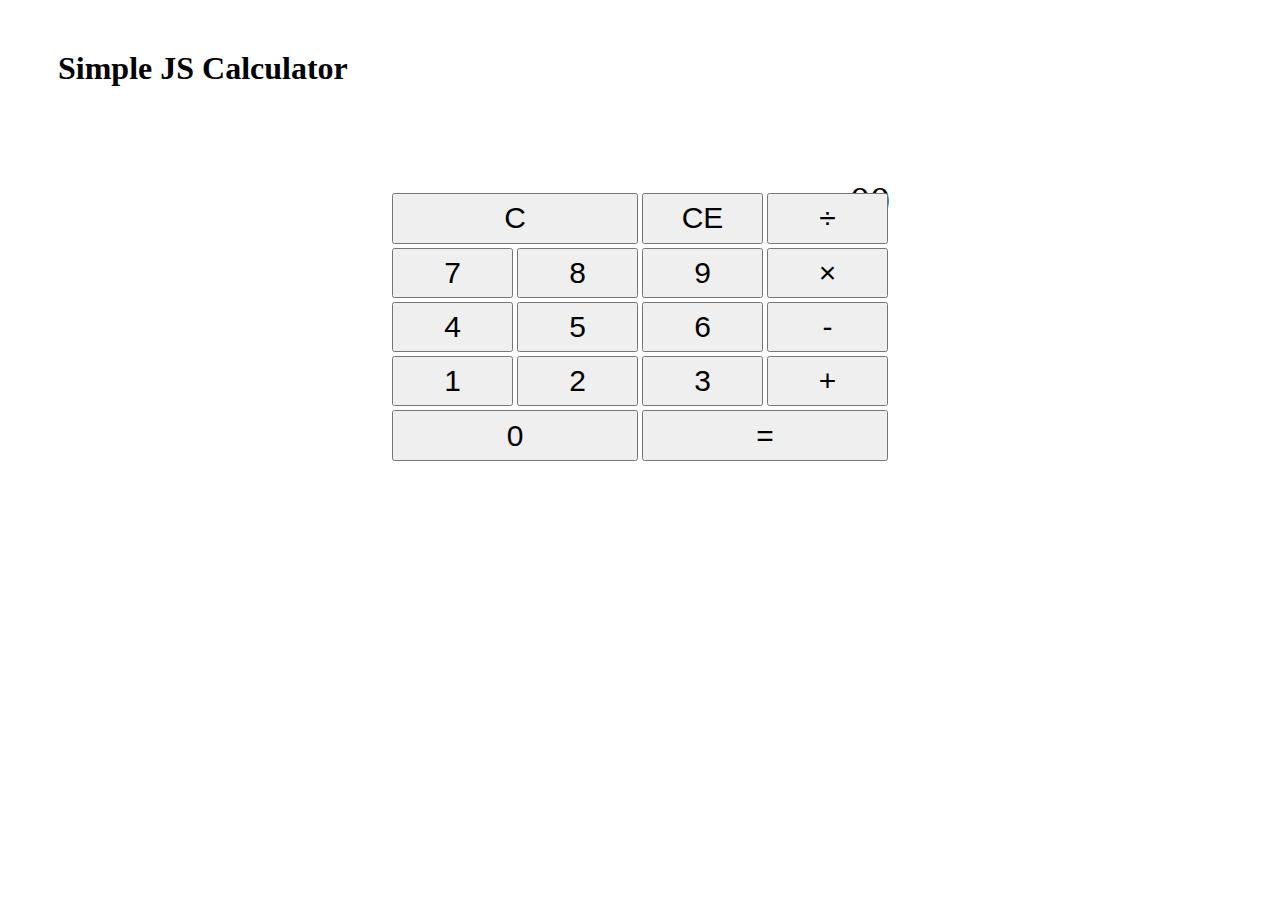
<file: JSCalculator/index.html>
<!DOCTYPE html>
<html lang="en">

<head>
  <meta charset="UTF-8">
  <link rel="stylesheet" href="https://maxcdn.bootstrapcdn.com/bootstrap/4.0.0-beta/css/bootstrap.min.css" integrity="sha384-/Y6pD6FV/Vv2HJnA6t+vslU6fwYXjCFtcEpHbNJ0lyAFsXTsjBbfaDjzALeQsN6M" crossorigin="anonymous">
  <link href="style.css" rel="stylesheet" type="text/css">
  <!--<script src="https://ajax.googleapis.com/ajax/libs/jquery/3.2.1/jquery.min.js"></script>-->
  <title>Calculator</title>

</head>

<body>
  <h1 class="text-center">Simple JS Calculator</h1>
  <div class="container">
    <div class="calculator text-center">
      <p class="form-control result" >00</p>
      <button class="btn btn-danger C">C</button>
      <button class="btn btn-warning CE">CE</button>
      <button class="btn btn-danger divide"> &divide; </button>

      <button class="btn btn-info seven">7</button>
      <button class="btn btn-info eight">8</button>
      <button class="btn btn-info nine">9</button>
      <button class="btn btn-warning times"> &times; </button>

      <button class="btn btn-info four">4</button>
      <button class="btn btn-info five">5</button>
      <button class="btn btn-info six">6</button>
      <button class="btn btn-danger minus">	- </button>

      <button class="btn btn-info one">1</button>
      <button class="btn btn-info two">2</button>
      <button class="btn btn-info three">3</button>
      <button class="btn btn-warning add">+</button>

      <button class="btn btn-primary zero">0</button>
      <button class="btn btn-success equal">=</button>

    </div>

  </div>
  
</body>
<script type="text/javascript" src="script.js"></script>

</html>
</file>
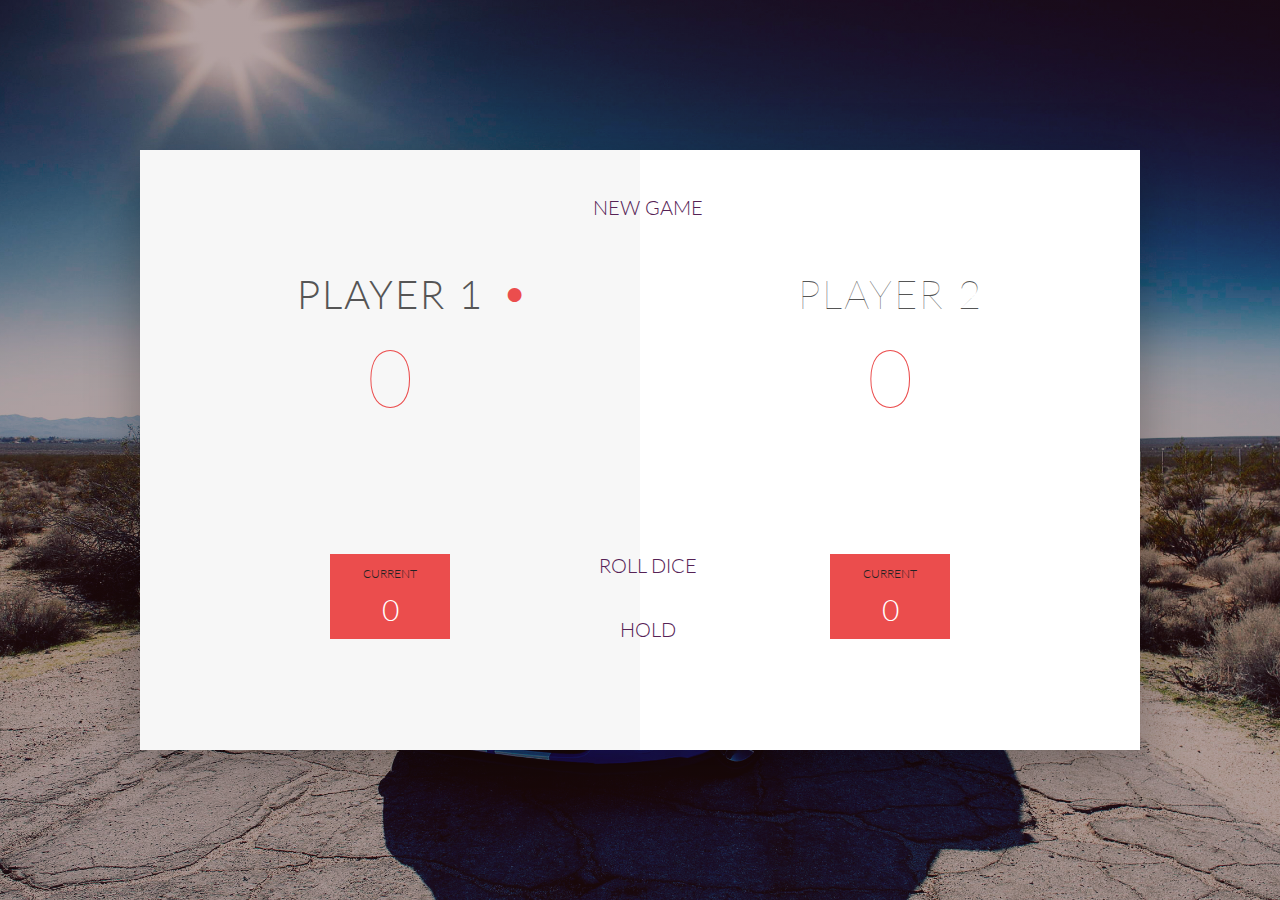
<file: Pig-Game/index.html>
<!DOCTYPE html>
<html lang="en">
    <head>
        <meta charset="UTF-8">
        <link href="https://fonts.googleapis.com/css?family=Lato:100,300,600" rel="stylesheet" type="text/css">
        <link href="http://code.ionicframework.com/ionicons/2.0.1/css/ionicons.min.css" rel="stylesheet" type="text/css">
        <link type="text/css" rel="stylesheet" href="style.css">
        
        <title>Pig Game</title>
    </head>

    <body>
        <div class="wrapper clearfix">
            <div class="player-0-panel active">
                <div class="player-name" id="name-0">Player 1</div>
                <div class="player-score" id="score-0">43</div>
                <div class="player-current-box">
                    <div class="player-current-label">Current</div>
                    <div class="player-current-score" id="current-0">11</div>
                </div>
            </div>
            
            <div class="player-1-panel">
                <div class="player-name" id="name-1">Player 2</div>
                <div class="player-score" id="score-1">72</div>
                <div class="player-current-box">
                    <div class="player-current-label">Current</div>
                    <div class="player-current-score" id="current-1">0</div>
                </div>
            </div>
            
            <button class="btn-new"><i class="ion-ios-plus-outline"></i>New game</button>
            <button class="btn-roll"><i class="ion-ios-loop"></i>Roll dice</button>
            <button class="btn-hold"><i class="ion-ios-download-outline"></i>Hold</button>
            
            <img src="dice-5.png" alt="Dice" class="dice">
        </div>
        
        <script src="app.js"></script>
    </body>
</html>
</file>
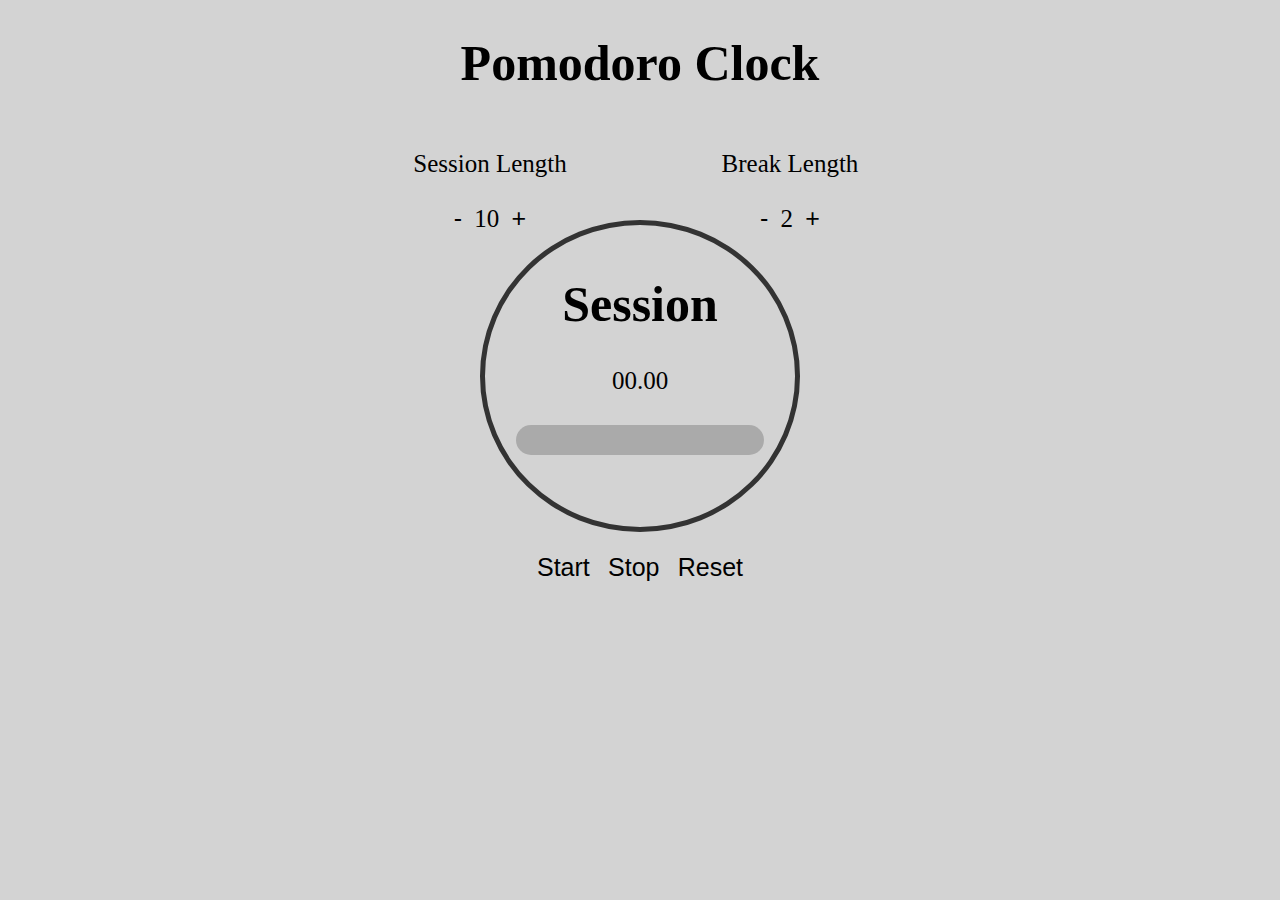
<file: Pomodoro Clock/index.html>
<!DOCTYPE html>
<html lang="en">

<head>
  <meta charset="UTF-8">
  <link href="style.css" rel="stylesheet" type="text/css">

  <title>Pomodoro Clock</title>

</head>

<body>
  <h1>Pomodoro Clock</h1>

  <section class="all">

    <div class="session">

      <p class="text">Session Length</p>
      <button class="session--minus">-</button>
      <span class="session-time">10</span>
      <button class="session--add">+</button>
      
    </div>

    <div class="break">
    
      <p class="text">Break Length</p>
      <button class="break--minus">-</button>
      <span class="break-time">2</span>
      <button class="break--add">+</button>
    
    </div>

  

    <div class="clock">
      
      <h1 class="period">Session</h1>
      <p class="time-left">00.00</p>
      <div class="progress">
        <div class="bar">
        </div>
      </div>
  
    </div>
    <div class="buttons">
      <button class="start">Start</button>
      <button class="stop">Stop</button>
      <button class="reset">Reset</button>
    </div>
</section>



</body>
<script type="text/javascript" src="script.js"></script>

</html>
</file>
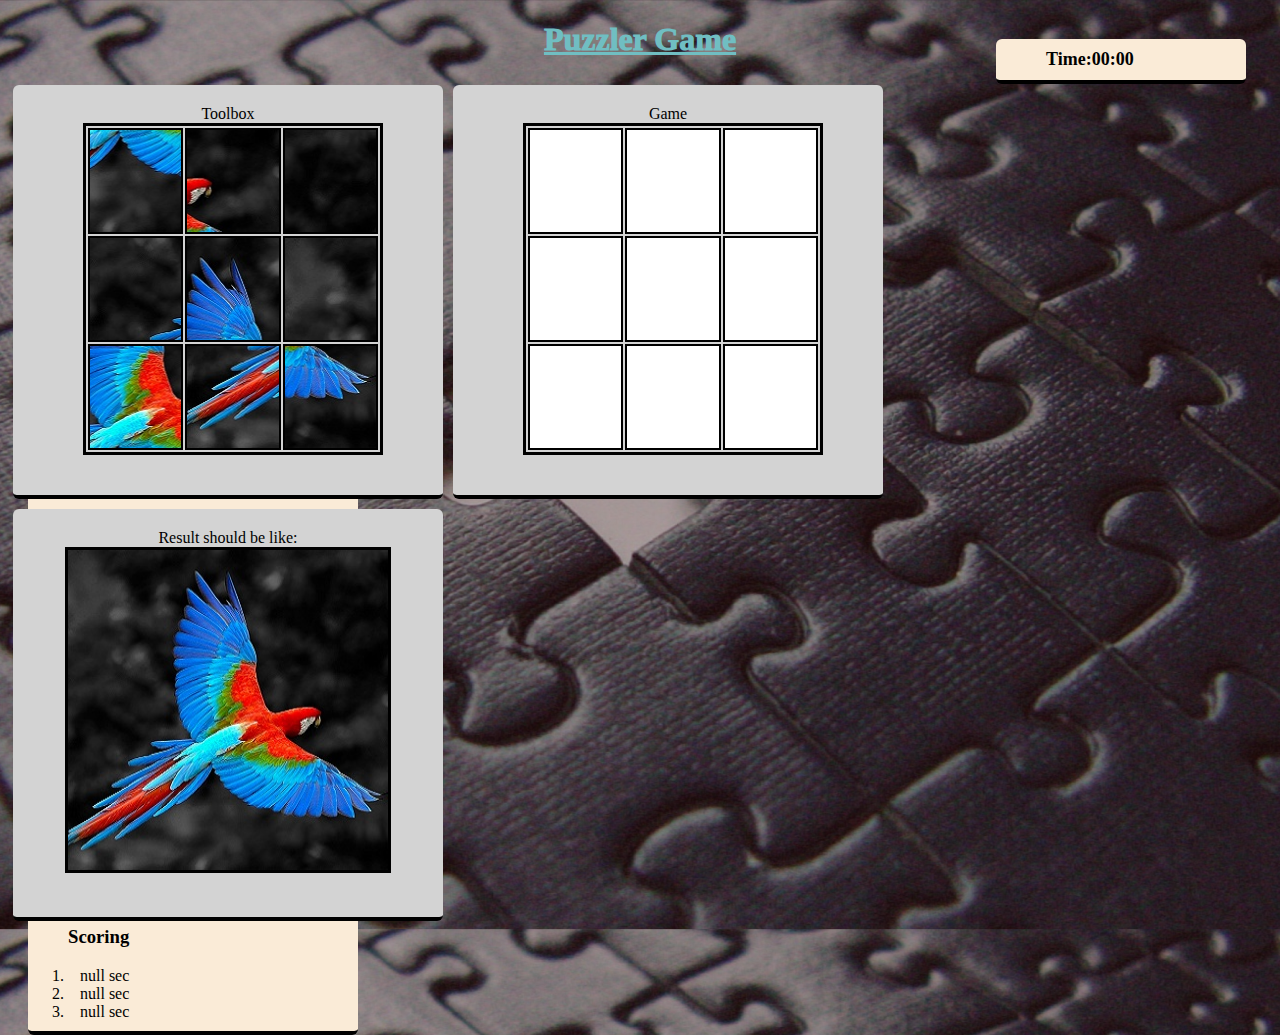
<file: Puzzle/index.html>
<!DOCTYPE html>
<html>
   <head>
       <meta charset="utf-8">
       <title>Puzzler Game</title>
       <link rel="stylesheet" type="text/css" href="style.css">
       <script type="text/javascript" src="jquery-1.11.3.js"></script>
       <script type="text/javascript" src="jquery-ui.min.js"></script> 
       <script type="text/javascript" src="jquery-ui.js"></script>
   </head>

    <header>
        <h1>Puzzler Game</h1>
        <h3 id='ttime'>Time:</h3>
    </header>

   <body>
    <article>
        
       <section class = 'card toolbox' draggable="true">Toolbox</br>

        <table> 
        <tr>
            <td class="puzzle" id='td1'> &nbsp; </td>
            <td class="puzzle" id='td2'> &nbsp;</td> 
            <td class="puzzle" id='td3'> &nbsp;</td>
        </tr>
        <tr>
            <td class="puzzle" id='td4'> &nbsp;</td>
            <td class="puzzle" id='td5'> &nbsp;</td> 
            <td class="puzzle" id='td6'> &nbsp;</td>
        </tr>
        <tr>
            <td class="puzzle" id='td7'> &nbsp;</td>
            <td class="puzzle" id='td8'> &nbsp;</td> 
            <td class="puzzle" id='td9'> &nbsp;</td>
        </tr> 
        </table>
            </section>
       
       <section class = 'card game'>Game
        <table class='fuck'> 
        <tr>
            <td id='td11'> &nbsp; </td>
            <td id='td22'> &nbsp;</td> 
            <td id='td33'> &nbsp;</td>
        </tr>
        <tr>
            <td id='td44'> &nbsp;</td>
            <td id='td55'> &nbsp;</td> 
            <td id='td66'> &nbsp;</td>
        </tr>
        <tr>
            <td id='td77'> &nbsp;</td>
            <td id='td88'> &nbsp;</td> 
            <td id='td99'> &nbsp;</td>
        </tr> 
        </table>           
            </section>
       
       <section class = 'card picture' >Result should be like: </br>
           </section>
    
    </article>
       <h2 id='winning'>YOU WIN!</h2>
       
           <ol class = 'score'>
               <h3>Scoring</h3>
               <li id='first'></li>
               <li id='second'></li>
               <li id='third'></li>
           </ol>

   </body>

   <script type="text/javascript" src="query.js"></script>

</html>
</file>
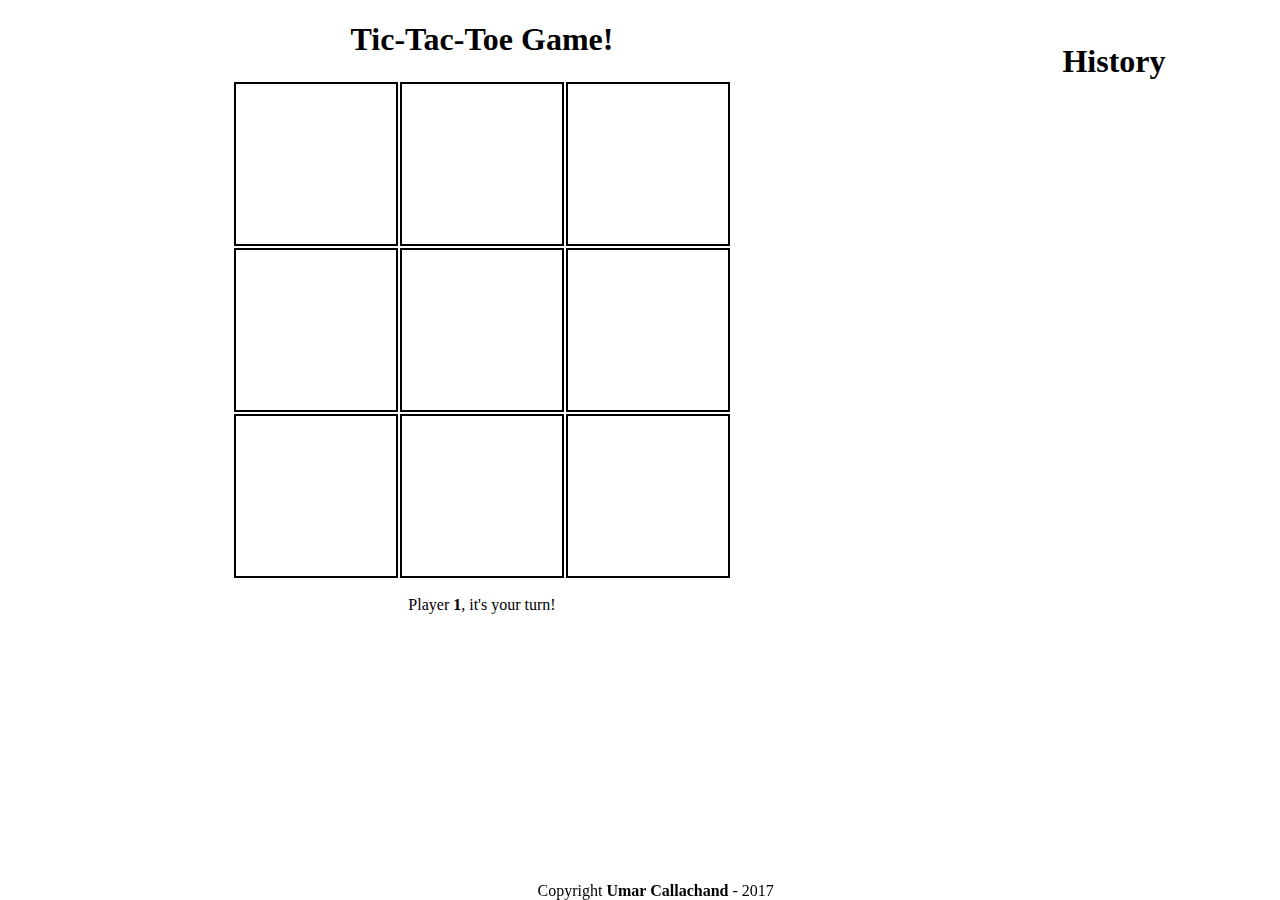
<file: Tic-tac-toe/tic.html>
<!DOCTYPE html>
<html>
  <head>
		<title>Tic-Tac-Toe</title>
		<link rel="stylesheet" href="https://maxcdn.bootstrapcdn.com/bootstrap/4.0.0-beta/css/bootstrap.min.css" integrity="sha384-/Y6pD6FV/Vv2HJnA6t+vslU6fwYXjCFtcEpHbNJ0lyAFsXTsjBbfaDjzALeQsN6M" crossorigin="anonymous">
    <link rel="stylesheet" type="text/css" href="tict.css">
  </head>

  <body>
		
		
    <aside class="history"> 
      <h1 class="title">History</h1>
		</aside>

		<section class="main">
			<h1 class="title">Tic-Tac-Toe Game!</h1> 

			<table>
				<tr>
					<td></td>
					<td></td> 
					<td></td>
				</tr>
				<tr>
					<td></td>
					<td></td> 
					<td></td>
				</tr>
				<tr>
					<td></td>
					<td></td> 
					<td></td>
				</tr>
			</table>

			<div class="turn">
				<p>Player <strong>1</strong>, it's your turn!</p>
			</div>
			
		</section>

		<footer>Copyright <b>Umar Callachand </b>- 2017</footer>

  </body>

  <script src="tic.js" type="text/javascript"></script>

</html>
</file>
<file: JSCalculator/style.css>
.container {
  display: block;
  width: 500px;
  margin: 0 auto;
}

.calculator {
  display: grid;
  grid-template-columns: 25% 25% 25% 25%;
  grid-template-rows: 16.6% 16.6% 16.6% 16.6% 16.6% 16.6%;
  margin-top: 30px;
}

.C {
  grid-column: 1/3;
}

.zero {
  grid-column: 1/3;
}

.equal {
  grid-column: 3/5;
}

.btn {
  margin: 2px;
  font-size: 30px;
  cursor: pointer;
}

.btn:hover {
  border: 1px solid black;
}

.result {
  text-align: right;
  grid-column: 1/5;
  margin-bottom: 20px;
  font-size: 40px;
}

h1 {
  margin: 50px;
}
</file>
<file: Pig-Game/style.css>
/**********************************************
*** GENERAL
**********************************************/

* {
    margin: 0;
    padding: 0;
    box-sizing: border-box;
    
}

.clearfix::after {
    content: "";
    display: table;
    clear: both;
}

body {
    background-image: linear-gradient(rgba(62, 20, 20, 0.4), rgba(62, 20, 20, 0.4)), url(back.jpg);
    background-size: cover;
    background-position: center;
    font-family: Lato;
    font-weight: 300;
    position: relative;
    height: 100vh;
    color: #555;
}

.wrapper {
    width: 1000px;
    position: absolute;
    top: 50%;
    left: 50%;
    transform: translate(-50%, -50%);
    background-color: #fff;
    box-shadow: 0px 10px 50px rgba(0, 0, 0, 0.3);
    overflow: hidden;
}

.player-0-panel,
.player-1-panel {
    width: 50%;
    float: left;
    height: 600px;
    padding: 100px;
}



/**********************************************
*** PLAYERS
**********************************************/

.player-name {
    font-size: 40px;
    text-align: center;
    text-transform: uppercase;
    letter-spacing: 2px;
    font-weight: 100;
    margin-top: 20px;
    margin-bottom: 10px;
    position: relative;
}

.player-score {
    text-align: center;
    font-size: 80px;
    font-weight: 100;
    color: #EB4D4D;
    margin-bottom: 130px;
}

.active { background-color: #f7f7f7; }
.active .player-name { font-weight: 300; }

.active .player-name::after {
    content: "\2022";
    font-size: 47px;
    position: absolute;
    color: #EB4D4D;
    top: -7px;
    right: 10px;
    
}

.player-current-box {
    background-color: #EB4D4D;
    color: #fff;
    width: 40%;
    margin: 0 auto;
    padding: 12px;
    text-align: center;
}

.player-current-label {
    text-transform: uppercase;
    margin-bottom: 10px;
    font-size: 12px;
    color: #222;
}

.player-current-score {
    font-size: 30px;
}

button {
    position: absolute;
    width: 200px;
    left: 50%;
    transform: translateX(-50%);
    color: #525;
    background: none;
    border: none;
    font-family: Lato;
    font-size: 20px;
    text-transform: uppercase;
    cursor: pointer;
    font-weight: 300;
    transition: background-color 0.3s, color 0.3s;
}

button:hover { font-weight: 600; }
button:hover i { margin-right: 20px; }

button:focus {
    outline: none;
}

i {
    color: #EB4D4D;
    display: inline-block;
    margin-right: 15px;
    font-size: 32px;
    line-height: 1;
    vertical-align: text-top;
    margin-top: -4px;
    transition: margin 0.3s;
}

.btn-new { top: 45px;}
.btn-roll { top: 403px;}
.btn-hold { top: 467px;}

.dice {
    position: absolute;
    left: 50%;
    top: 178px;
    transform: translateX(-50%);
    height: 100px;
    box-shadow: 0px 10px 60px rgba(0, 0, 0, 0.10);
}

.winner { background-color: #f7f7f7; }
.winner .player-name { font-weight: 300; color: #EB4D4D; }
</file>
<file: Pomodoro Clock/style.css>
html {
  font-size: 25px;
  font-family: cursive;
  text-align: center;
  background-color: lightgray;
}

button {
  border: none;
  font-size: 25px;
  background-color: lightgray;
  cursor: pointer;
}

.all {
  display: grid;
  width: 600px;
  height: 500px;
  grid-template-columns: 50% 50%;
  grid-template-rows: 15% auto;
  margin: 0 auto;
}

.session, .break {
  font-size: 25px;
}

.clock {
  grid-column: 1/3;
  border: 5px solid #333;
  border-radius: 50%;
  margin: 20px 140px;
}

.progress {
  display: block;
  width: 80%;
  background-color: #aaa;
  margin: 30px auto;
  border-radius: 20px;
}

.bar {
  width: 0%;
  height: 30px;
  background-color: black;
  border-radius: 20px;
}

.period {
  margin-top: 50px;
}

.buttons {
  width: 300px;
  grid-column: 1/3;
  margin: 0 auto;
}

button:hover {
  color: #333;
}
</file>
<file: Puzzle/style.css>
body {
    background-image: linear-gradient(rgba(62, 20, 20, 0.4), rgba(62, 20, 20, 0.4)), url(background.jpg);
    background-size: cover;
    background-position: center;
    font-family: Lato;
    font-weight: 300;
    position: relative;
    height: 100vh;
    color: #fff;
}

h1 {
    text-align: center;
    font-family: Georgia, 'Times New Roman', Times, serif;
    font-weight: 1000;
    text-decoration: underline;
    color: #70BEC2;
}

h1:hover {
    transform: scale(2) rotate(2deg);
}

.toolbox {
    text-align: left;
}

.game {
    text-align: center;
}

.picture {
    text-align: right;
}

#winning {
  text-align: center;
  border-radius: 6px;
  display: block;
  background: lightcoral;
  color: black;
  padding: 5px 10px;
  margin: 27px auto;
  width: 150px;
  justify-content: space-around;
}

.card {
  float: left; 
  display: inline-block;
  margin: 5px;
  padding: 20px 40px 40px;
  width: 350px;
  text-align: center;
  background: lightgrey;
  border-bottom: 4px solid black;
  border-radius: 6px;
  color: black;
}

article {
      /*display: flex;*/
      max-width: 1500px;
      justify-content: space-around;
      margin: 0 auto;
  }

.score {
  margin-left: 20px;
  margin-top: 27px;
  padding: 2px 40px 10px;
  width: 250px;
  text-align: center;
  background: antiquewhite;
  border-bottom: 4px solid black;
  border-radius: 6px;
  color: black;
  text-align: left;
}

#ttime {
  margin: 10px;
  padding: 10px 50px 10px;
  width: 150px;
  text-align: left;
  background: antiquewhite;
  border-bottom: 4px solid black;
  border-radius: 6px;
  color: black;
  position: absolute;
  top: 8px;
  right: 16px;   /*The chronometer is placed at the right top corner as mentioned in the question*/
  font-size: 18px;
}

.img {
    border: 3px solid black;
}

table {
    border: 3px solid black;
    width: 300px;
    height: 300px;
    margin-left: 30px;
}

td {
    border: 2px solid black;
    width: 100px;
    height: 100px;
    background-color: white;
}

#clock {
    display: inline;
}

.dropable {
    background-color: #GGG;
    border-color: aqua;
}

/*Using Css image sprite to cut the images*/
.piece1 {
   background-position:left top;
}

.piece2 {
   background-position:center top;
}

.piece3 {
   background-position:right top;
}

.piece4 {
   background-position:left center;
}

.piece5 {
   background-position:center center;
}

.piece6 {
   background-position:right center;
}

.piece7 {
   background-position:left bottom;
}

.piece8 {
   background-position:center bottom;
}

.piece9 {
   background-position:right bottom;
}
</file>
<file: Tic-tac-toe/tict.css>
html {
    text-align: center;
    font-family: Cambria, Cochin, Georgia, Times, Times New Roman, serif;
}

.history {
    display: block;
    width: 25%;
    float: right;
    height: 700px;
}



table {
    margin: 0 auto;
    width: 500px;
    height: 500px;
}

td {
    border: 2px solid black;
    font-size: 30px;
}

footer {
    position: fixed;
    bottom: 0;
    left: 42%;
}
</file>
